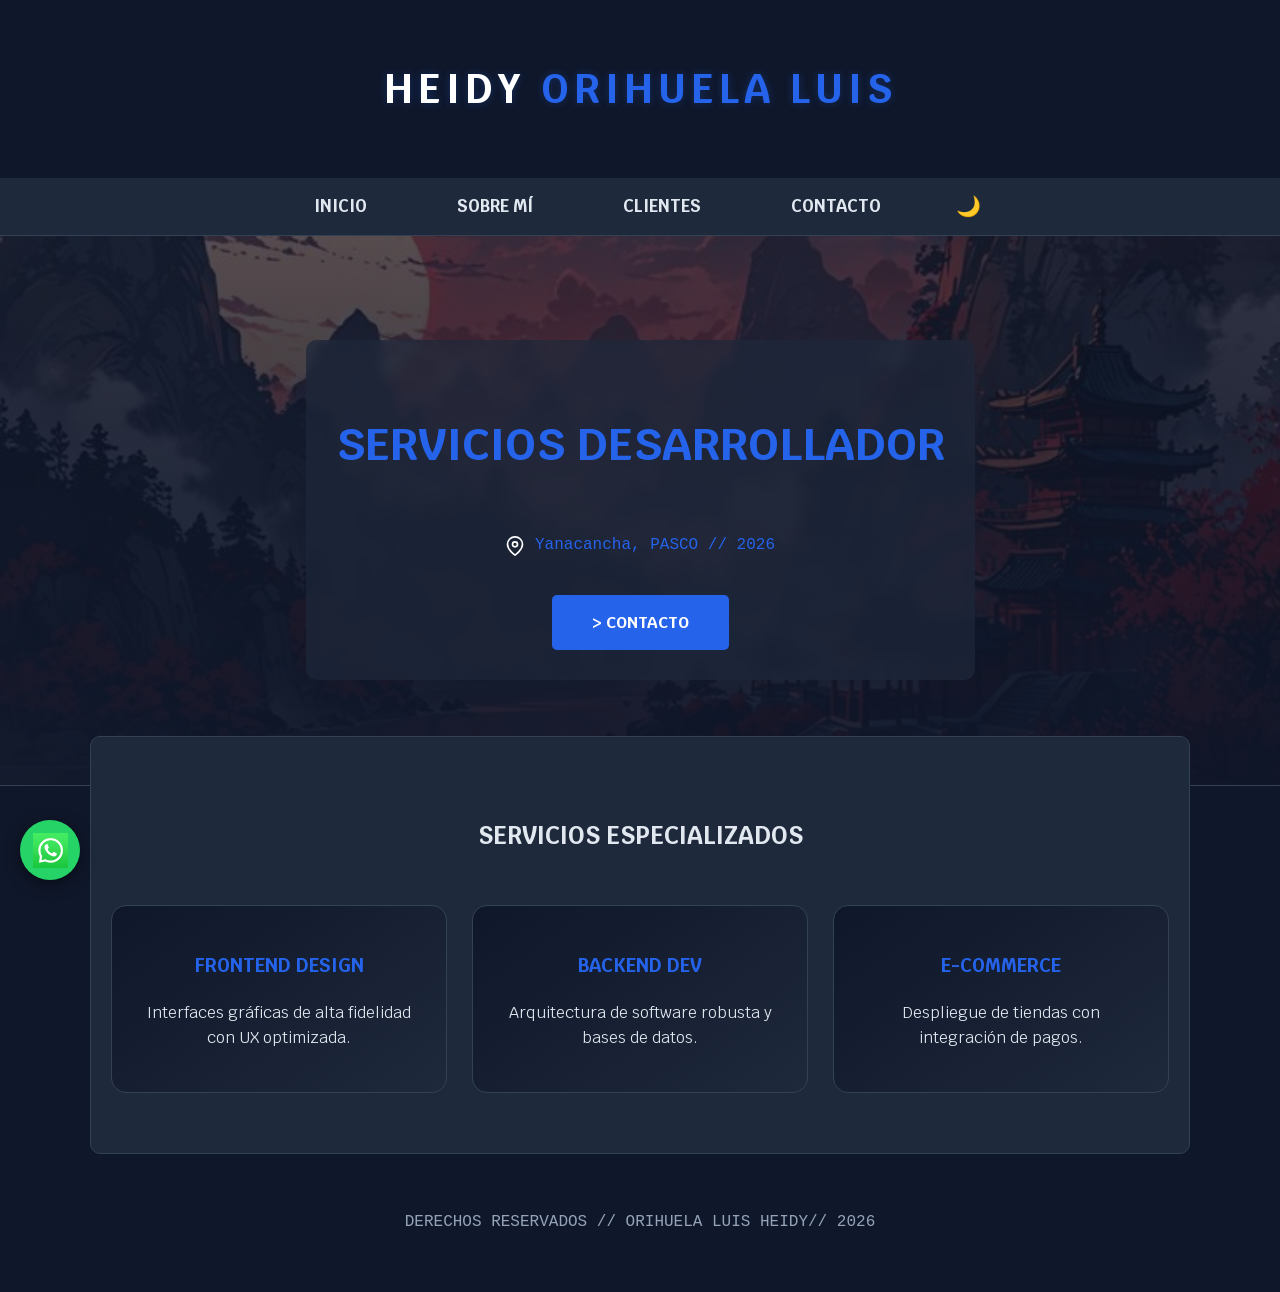
<file: index.html>
<!DOCTYPE html>
<html lang="es">
<head>
    <meta charset="UTF-8">
    <meta name="viewport" content="width=device-width, initial-scale=1.0">
    <title>Dev Portafolio | ORIHUELA LUIS HEIDY</title>
    <link rel="stylesheet" href="css/style.css">
    <link href="https://fonts.googleapis.com/css2?family=Krub:wght@400;700;900&display=swap" rel="stylesheet">

    <style>
    </style>

</head>

<body>

    <header>
        <h1 class="header__titulo">HEIDY <span> ORIHUELA LUIS </span></h1>
    </header>

    <div class="barra-navegacion">
        <nav class="enlaces contenedor">
            <a href="index.html">Inicio</a>
            <a href="sobre-mi.html">Sobre Mí</a>
            <a href="clientes.html">Clientes</a>
            <a href="contactos.html">Contacto</a>
            <button id="btn-theme" class="btn-theme">🌙</button>
        </nav>
    </div>

    <section class="banner-principal">
        <div class="banner__opacidad">

            <h2>SERVICIOS <span>DESARROLLADOR</span></h2>

            <div class="ubicacion-actual">
                <svg xmlns="http://www.w3.org/2000/svg" width="20" height="20" viewBox="0 0 24 24" fill="none" stroke="#FFFFFF" stroke-width="2">
                    <path d="M21 10c0 7-9 13-9 13s-9-6-9-13a9 9 0 0 1 18 0z"></path>
                    <circle cx="12" cy="10" r="3"></circle>
                </svg>
                <p>Yanacancha, PASCO // 2026</p>
            </div>

            <a class="btn-accion" href="contactos.html">> CONTACTO</a>
            <button id="btnTop">Ir Arriba</button>
            <script src="js/script.js"></script>

        </div> 
    </section>

    <main class="contenedor seccion-blanca">
        <h2>SERVICIOS ESPECIALIZADOS</h2>

        <div class="servicios-grid">
            <article class="card-servicio">
                <h3>FRONTEND DESIGN</h3>
                <p>Interfaces gráficas de alta fidelidad con UX optimizada.</p>
            </article>

            <article class="card-servicio">
                <h3>BACKEND DEV</h3>
                <p>Arquitectura de software robusta y bases de datos.</p>
            </article>

            <article class="card-servicio">
                <h3>E-COMMERCE</h3>
                <p>Despliegue de tiendas con integración de pagos.</p>
            </article>
        </div>
    </main>

    <footer class="pie-pagina">
        <p>DERECHOS RESERVADOS // ORIHUELA LUIS HEIDY// 2026</p>
    </footer>
    <a href="https://wa.me/51928614397" class="btn-whatsapp" target="_blank">
    <img src="img/whatsapp.png" alt="WhatsApp"> 
    </a>
    <script src="js/script.js"></script>
</body>
</html>
</file>
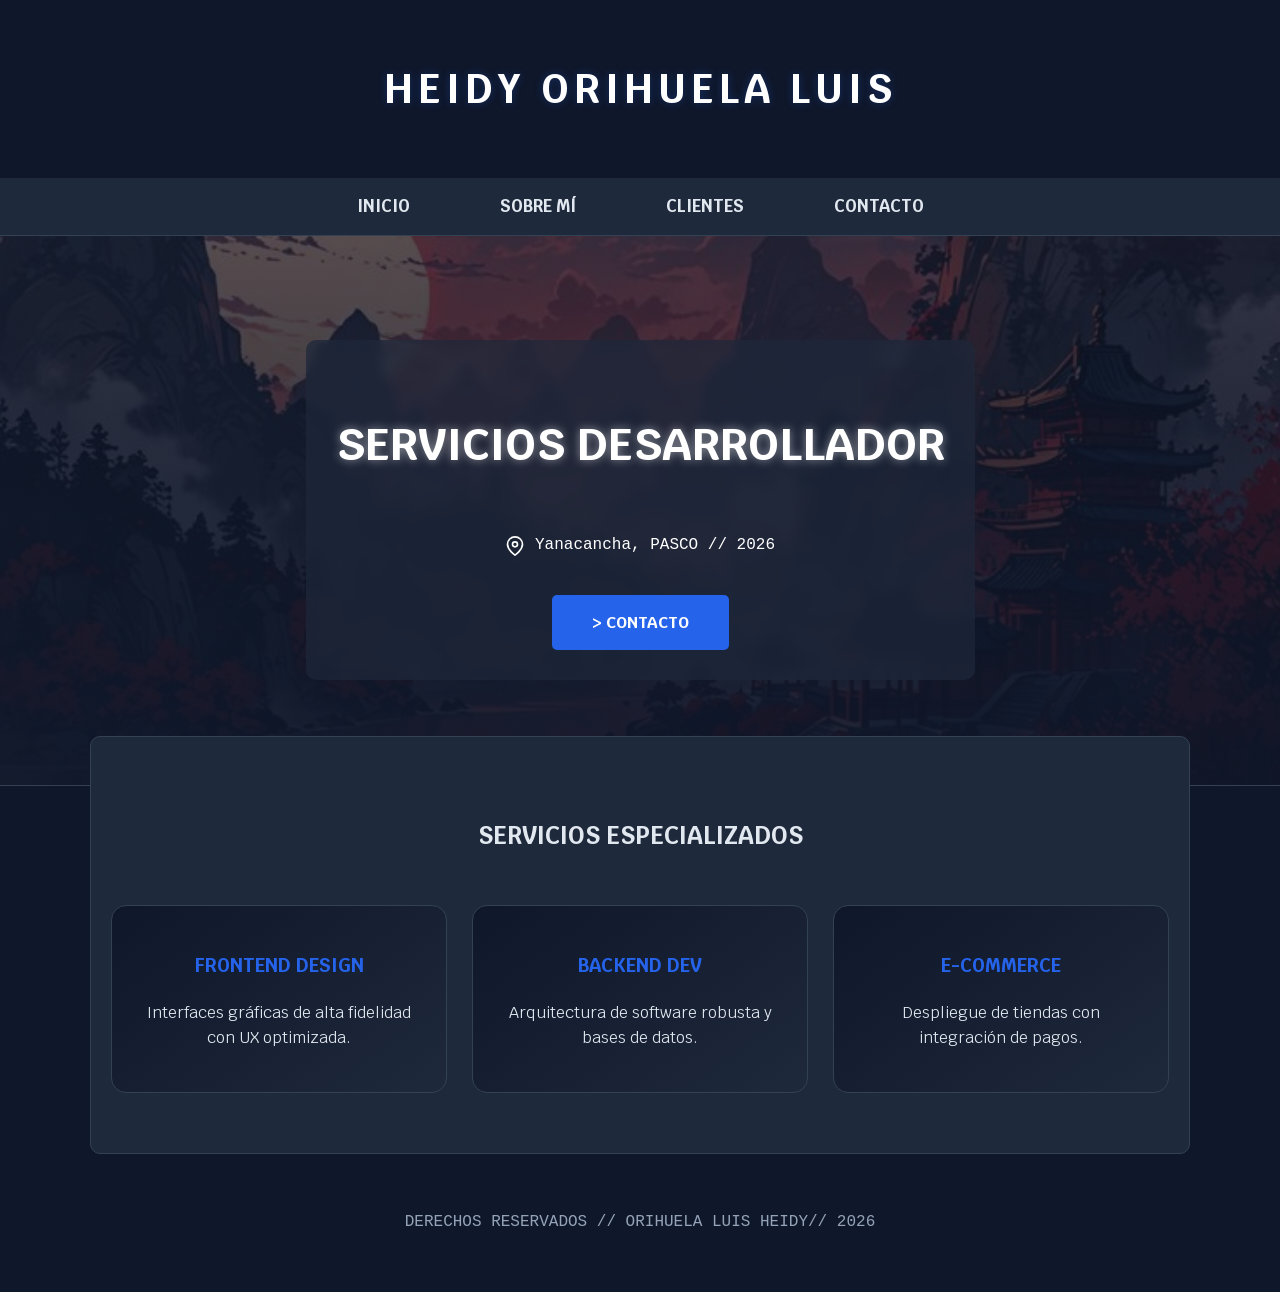
<file: clase_02/index.html>
<!DOCTYPE html>
<html lang="es">
<head>
    <meta charset="UTF-8">
    <meta name="viewport" content="width=device-width, initial-scale=1.0">
    <title>Dev Portafolio | ORIHUELA LUIS HEIDY</title>
    <link rel="stylesheet" href="css/style.css">
    <link href="https://fonts.googleapis.com/css2?family=Krub:wght@400;700;900&display=swap" rel="stylesheet">

    <style>
        /* NOMBRE EN BLANCO */
        .header__titulo {
            color: #FFFFFF;
        }

        .header__titulo span {
            color: #FFFFFF;
        }

        /* SERVICIOS EN BLANCO */
        .banner-principal h2 {
            color: #FFFFFF;
            text-shadow: 0 0 10px rgba(255,255,255,0.5);
        }

        .banner-principal h2 span {
            color: #FFFFFF;
        }

        /* UBICACIÓN EN BLANCO */
        .ubicacion-actual {
            color: #FFFFFF;
        }

        .ubicacion-actual p {
            color: #FFFFFF;
        }
    </style>

</head>

<body>

    <header>
        <h1 class="header__titulo">HEIDY <span> ORIHUELA LUIS </span></h1>
    </header>

    <div class="barra-navegacion">
        <nav class="enlaces contenedor">
            <a href="index.html">Inicio</a>
            <a href="sobre-mi.html">Sobre Mí</a>
            <a href="clientes.html">Clientes</a>
            <a href="contactos.html">Contacto</a>
        </nav>
    </div>

    <section class="banner-principal">
        <div class="banner__opacidad">

            <h2>SERVICIOS <span>DESARROLLADOR</span></h2>

            <div class="ubicacion-actual">
                <svg xmlns="http://www.w3.org/2000/svg" width="20" height="20" viewBox="0 0 24 24" fill="none" stroke="#FFFFFF" stroke-width="2">
                    <path d="M21 10c0 7-9 13-9 13s-9-6-9-13a9 9 0 0 1 18 0z"></path>
                    <circle cx="12" cy="10" r="3"></circle>
                </svg>
                <p>Yanacancha, PASCO // 2026</p>
            </div>

            <a class="btn-accion" href="contactos.html">> CONTACTO</a>
            <button id="btnTop">Ir Arriba</button>
            <script src="js/script.js"></script>

        </div> 
    </section>

    <main class="contenedor seccion-blanca">
        <h2>SERVICIOS ESPECIALIZADOS</h2>

        <div class="servicios-grid">
            <article class="card-servicio">
                <h3>FRONTEND DESIGN</h3>
                <p>Interfaces gráficas de alta fidelidad con UX optimizada.</p>
            </article>

            <article class="card-servicio">
                <h3>BACKEND DEV</h3>
                <p>Arquitectura de software robusta y bases de datos.</p>
            </article>

            <article class="card-servicio">
                <h3>E-COMMERCE</h3>
                <p>Despliegue de tiendas con integración de pagos.</p>
            </article>
        </div>
    </main>

    <footer class="pie-pagina">
        <p>DERECHOS RESERVADOS // ORIHUELA LUIS HEIDY// 2026</p>
    </footer>

</body>
</html>
</file>
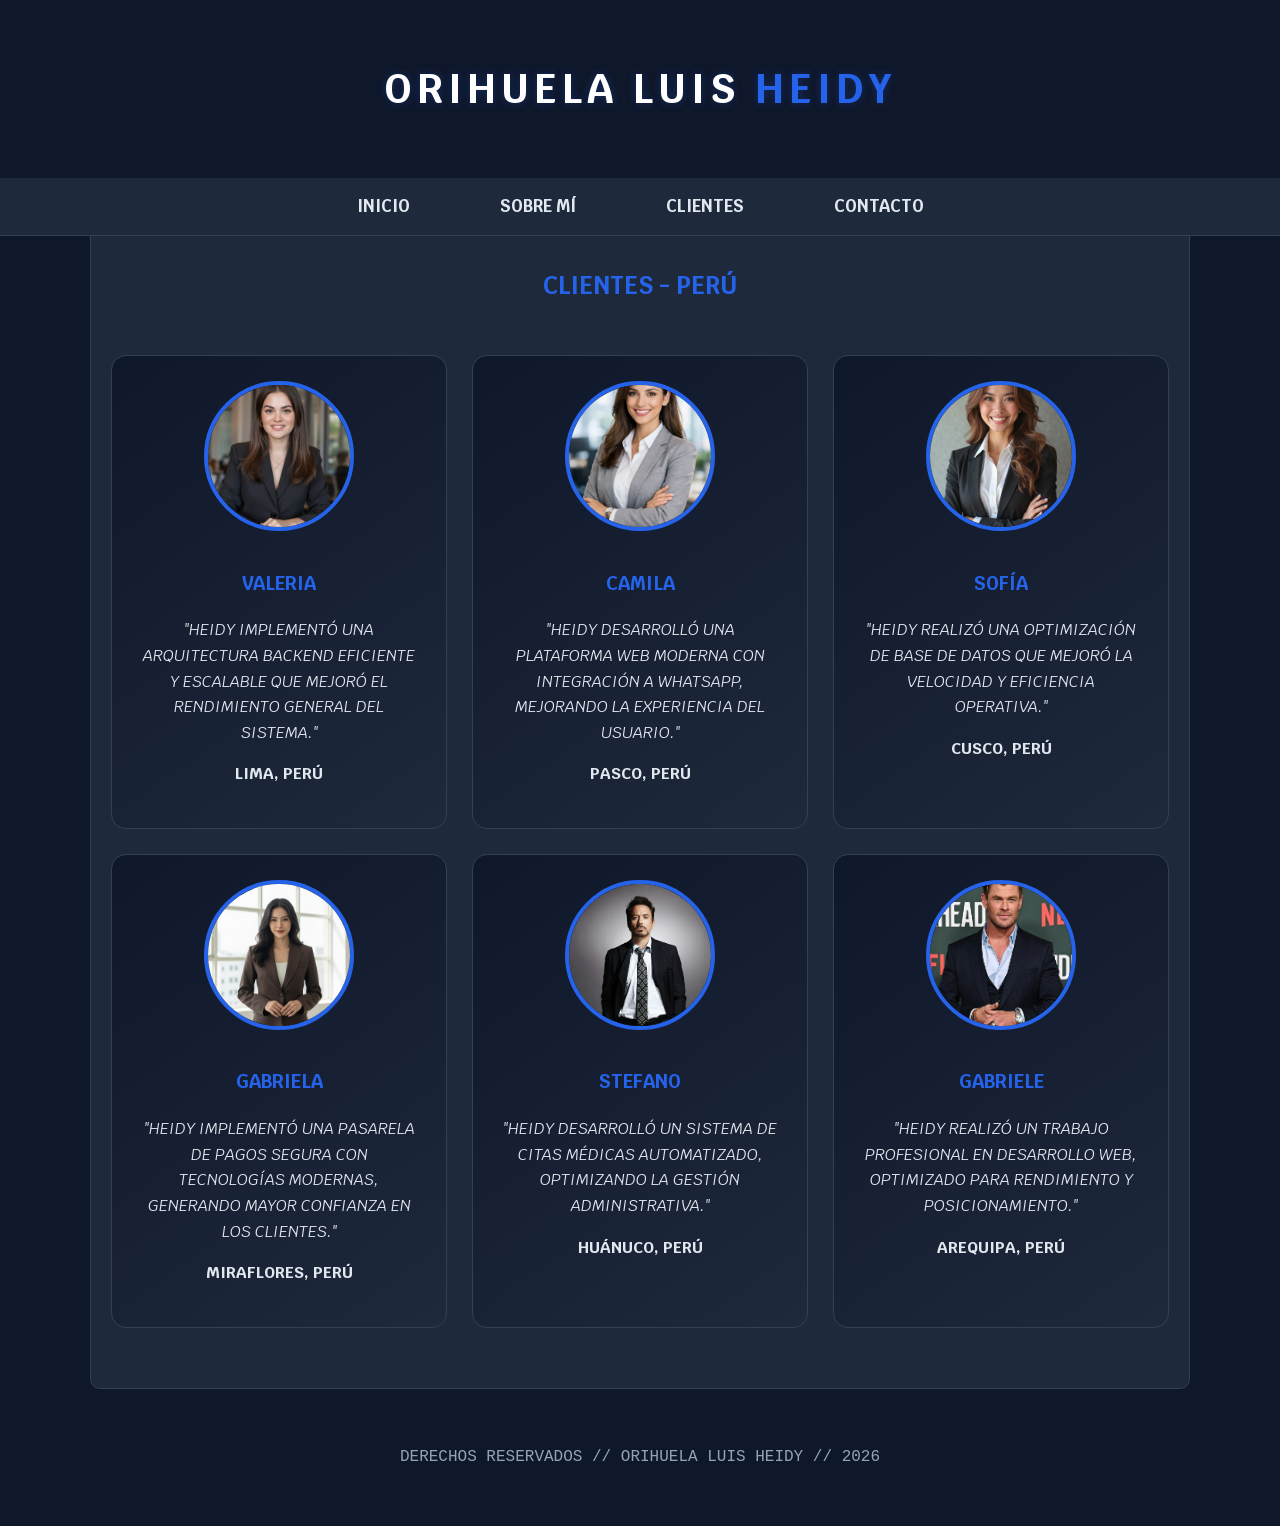
<file: clientes.html>
<!DOCTYPE html>
<html lang="es">
<head>
    <meta charset="UTF-8">
    <meta name="viewport" content="width=device-width, initial-scale=1.0">
    <title>CLIENTES | ORIHUELA LUIS HEIDY</title>
    <link rel="stylesheet" href="css/style.css">
    <link href="https://fonts.googleapis.com/css2?family=Krub:wght@400;700;900&display=swap" rel="stylesheet">
</head>
<body>

    <header>
        <h1 class="header__titulo">ORIHUELA LUIS <span>HEIDY</span></h1>
    </header>

    <div class="barra-navegacion">
        <nav class="enlaces contenedor">
            <a href="index.html">INICIO</a>
            <a href="sobre-mi.html">SOBRE MÍ</a>
            <a href="clientes.html">CLIENTES</a>
            <a href="contactos.html">CONTACTO</a>
        </nav>
    </div>

    <main class="contenedor seccion-blanca">
        <h2 style="text-align: center; color: #2563eb;">CLIENTES - PERÚ</h2>

        <div class="servicios-grid">

            <!-- CLIENTE 1 -->
            <article class="card-servicio" style="text-align: center;">
                <img src="img/cliente1.jpg" alt="Cliente 1"
                style="width: 150px; height: 150px; border-radius: 50%; border: 4px solid #2563eb; object-fit: cover; margin-bottom: 1rem;">
                <h3>VALERIA</h3>
                <p><em>"HEIDY IMPLEMENTÓ UNA ARQUITECTURA BACKEND EFICIENTE Y ESCALABLE QUE MEJORÓ EL RENDIMIENTO GENERAL DEL SISTEMA."</em></p>
                <p><strong>LIMA, PERÚ</strong></p>
            </article>

            <!-- CLIENTE 2 -->
            <article class="card-servicio" style="text-align: center;">
                <img src="img/cliente2.jpg" alt="Cliente 2"
                style="width: 150px; height: 150px; border-radius: 50%; border: 4px solid #2563eb; object-fit: cover; margin-bottom: 1rem;">
                <h3>CAMILA</h3>
                <p><em>"HEIDY DESARROLLÓ UNA PLATAFORMA WEB MODERNA CON INTEGRACIÓN A WHATSAPP, MEJORANDO LA EXPERIENCIA DEL USUARIO."</em></p>
                <p><strong>PASCO, PERÚ</strong></p>
            </article>

            <!-- CLIENTE 3 -->
            <article class="card-servicio" style="text-align: center;">
                <img src="img/cliente3.jpg" alt="Cliente 3"
                style="width: 150px; height: 150px; border-radius: 50%; border: 4px solid #2563eb; object-fit: cover; margin-bottom: 1rem;">
                <h3>SOFÍA</h3>
                <p><em>"HEIDY REALIZÓ UNA OPTIMIZACIÓN DE BASE DE DATOS QUE MEJORÓ LA VELOCIDAD Y EFICIENCIA OPERATIVA."</em></p>
                <p><strong>CUSCO, PERÚ</strong></p>
            </article>

            <!-- CLIENTE 4 -->
            <article class="card-servicio" style="text-align: center;">
                <img src="img/cliente4.jpg" alt="Cliente 4"
                style="width: 150px; height: 150px; border-radius: 50%; border: 4px solid #2563eb; object-fit: cover; margin-bottom: 1rem;">
                <h3>GABRIELA</h3>
                <p><em>"HEIDY IMPLEMENTÓ UNA PASARELA DE PAGOS SEGURA CON TECNOLOGÍAS MODERNAS, GENERANDO MAYOR CONFIANZA EN LOS CLIENTES."</em></p>
                <p><strong>MIRAFLORES, PERÚ</strong></p>
            </article>

            <!-- CLIENTE 5 -->
            <article class="card-servicio" style="text-align: center;">
                <img src="img/cliente5.jpg" alt="Cliente 5"
                style="width: 150px; height: 150px; border-radius: 50%; border: 4px solid #2563eb; object-fit: cover; margin-bottom: 1rem;">
                <h3>STEFANO</h3>
                <p><em>"HEIDY DESARROLLÓ UN SISTEMA DE CITAS MÉDICAS AUTOMATIZADO, OPTIMIZANDO LA GESTIÓN ADMINISTRATIVA."</em></p>
                <p><strong>HUÁNUCO, PERÚ</strong></p>
            </article>

            <!-- CLIENTE 6 -->
            <article class="card-servicio" style="text-align: center;">
                <img src="img/cliente6.jpg" alt="Cliente 6"
                style="width: 150px; height: 150px; border-radius: 50%; border: 4px solid #2563eb; object-fit: cover; margin-bottom: 1rem;">
                <h3>GABRIELE</h3>
                <p><em>"HEIDY REALIZÓ UN TRABAJO PROFESIONAL EN DESARROLLO WEB, OPTIMIZADO PARA RENDIMIENTO Y POSICIONAMIENTO."</em></p>
                <p><strong>AREQUIPA, PERÚ</strong></p>
            </article>

        </div>
    </main>

    <footer class="pie-pagina">
        <p>DERECHOS RESERVADOS // ORIHUELA LUIS HEIDY // 2026</p>
    </footer>

</body>
</html>
</file>
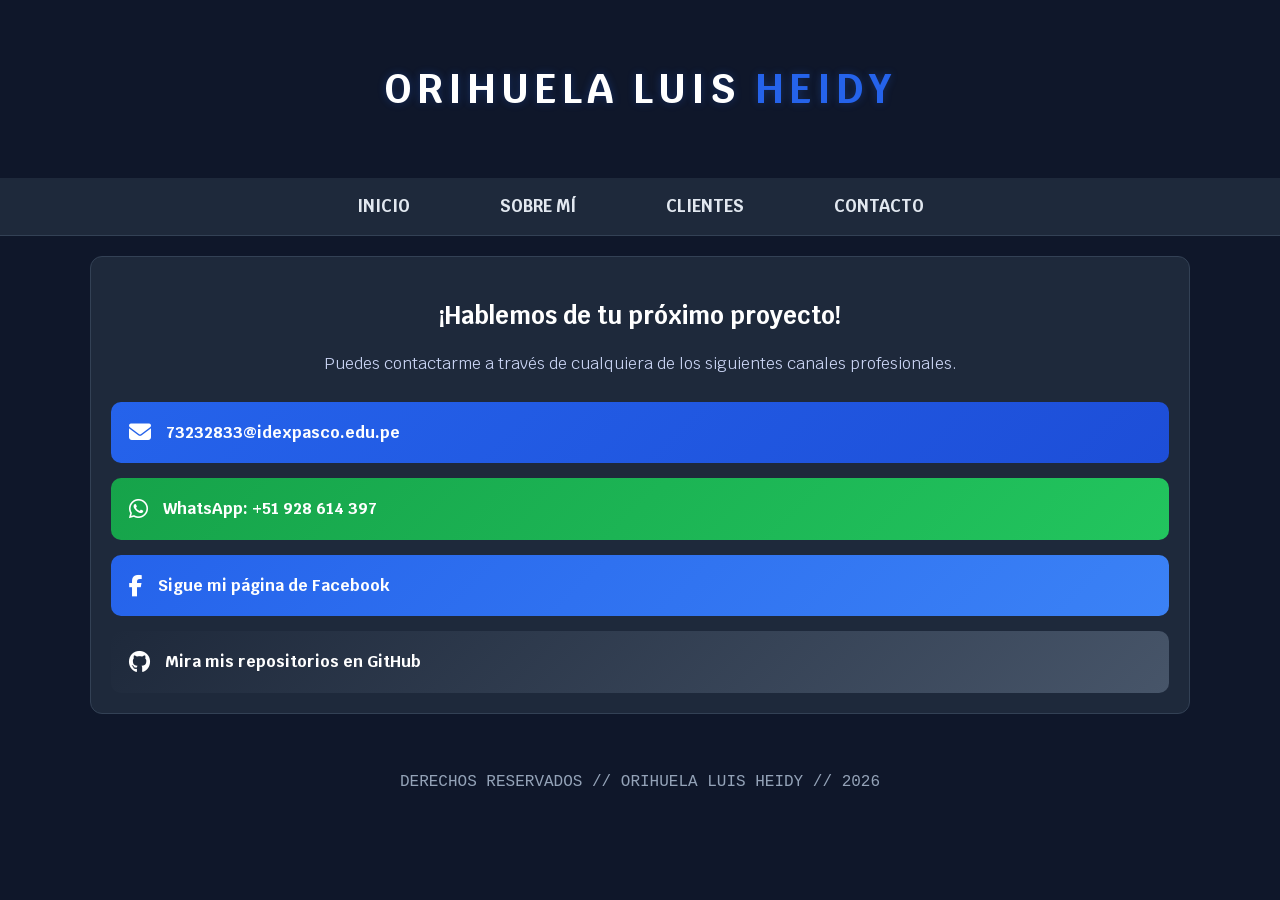
<file: contactos.html>
<!DOCTYPE html>
<html lang="es">
<head>
    <meta charset="UTF-8">
    <meta name="viewport" content="width=device-width, initial-scale=1.0">
    <title>Contacto | ORIHUELA LUIS HEIDY</title>

    <link rel="stylesheet" href="css/style.css">
    <link href="https://fonts.googleapis.com/css2?family=Krub:wght@400;700;900&display=swap" rel="stylesheet">

    <!-- ICONOS -->
    <link rel="stylesheet" href="https://cdnjs.cloudflare.com/ajax/libs/font-awesome/6.5.0/css/all.min.css">

    <style>
        body {
            background: #0f172a;
            font-family: 'Krub', sans-serif;
        }

        .seccion-blanca {
            background: #1e293b;
            border-radius: 12px;
            padding: 2rem;
            margin-top: 2rem;
            text-align: center;
            color: white;
        }

        .seccion-blanca h2 {
            margin-bottom: 10px;
        }

        .seccion-blanca p {
            color: #cbd5f5;
            margin-bottom: 25px;
        }

        /* TARJETAS */
        .contacto-tarjetas {
            display: flex;
            flex-direction: column;
            gap: 15px;
        }

        .card {
            display: flex;
            align-items: center;
            gap: 15px;
            padding: 18px;
            border-radius: 10px;
            color: white;
            text-decoration: none;
            font-weight: bold;
            font-size: 16px;
            transition: 0.3s;
        }

        .card i {
            font-size: 22px;
        }

        .card:hover {
            transform: scale(1.05);
            box-shadow: 0 10px 25px rgba(37, 99, 235, 0.4);
        }

        /* COLORES AJUSTADOS AL TEMA AZUL */
        .email { 
            background: linear-gradient(135deg, #2563eb, #1d4ed8); 
        }

        .whatsapp { 
            background: linear-gradient(135deg, #16a34a, #22c55e); 
        }

        .facebook { 
            background: linear-gradient(135deg, #2563eb, #3b82f6); 
        }

        .github { 
            background: linear-gradient(135deg, #1e293b, #475569); 
        }

    </style>
</head>

<body>

<header>
    <h1 class="header__titulo">ORIHUELA LUIS <span>HEIDY</span></h1>
</header>

<div class="barra-navegacion">
    <nav class="enlaces contenedor">
        <a href="index.html">Inicio</a>
        <a href="sobre-mi.html">Sobre Mí</a>
        <a href="clientes.html">Clientes</a>
        <a href="contactos.html">Contacto</a>
    </nav>
</div>

<main class="contenedor seccion-blanca">

    <h2>¡Hablemos de tu próximo proyecto!</h2>
    <p>Puedes contactarme a través de cualquiera de los siguientes canales profesionales.</p>

    <div class="contacto-tarjetas">

        <a href="mailto:73232833@idexpasco.edu.pe" class="card email">
            <i class="fa-solid fa-envelope"></i>
            73232833@idexpasco.edu.pe
        </a>

        <a href="https://wa.me/51928614397?text=Hola%20HEYDI%20ORIHUELA" target="_blank" class="card whatsapp">
            <i class="fa-brands fa-whatsapp"></i>
            WhatsApp: +51 928 614 397
        </a>

        <a href="#" class="card facebook">
            <i class="fa-brands fa-facebook-f"></i>
            Sigue mi página de Facebook
        </a>

        <a href="#" class="card github">
            <i class="fa-brands fa-github"></i>
            Mira mis repositorios en GitHub
        </a>

    </div>

</main>

<footer class="pie-pagina">
    <p> DERECHOS RESERVADOS // ORIHUELA LUIS HEIDY // 2026</p>
</footer>

</body>
</html>
</file>
<file: css/style.css>
:root {
    --morado-principal: #2563eb;   /* azul profesional */
    --morado-oscuro: #0f172a;      /* fondo oscuro elegante */
    --card: #1e293b;               /* tarjetas */
    --borde: #334155;              /* bordes suaves */
    --texto: #e2e8f0;              /* texto claro */
}

html {
    font-size: 62.5%;
    box-sizing: border-box;
    scroll-behavior: smooth;
}

*, *:before, *:after { box-sizing: inherit; }

body {
    font-size: 1.6rem;
    font-family: 'Krub', sans-serif;
    background-color: var(--morado-oscuro);
    color: var(--texto);
    margin: 0;
    line-height: 1.6;
}

/* CONTENEDOR */
.contenedor {
    max-width: 1100px;
    margin: 0 auto;
    width: 95%;
}

/* HEADER */
.header__titulo {
    text-align: center;
    font-size: 4rem;
    padding: 3rem 0;
    color: white;
    letter-spacing: 0.5rem;
    text-shadow: 0 0 8px rgba(37, 99, 235, 0.3);
}

.header__titulo span { 
    color: var(--morado-principal); 
    font-weight: 900; 
}

/* NAV */
.barra-navegacion {
    background-color: #1e293b;
    border-bottom: 1px solid var(--borde);
    position: sticky;
    top: 0;
    z-index: 100;
}

.enlaces { 
    display: flex; 
    flex-direction: column; 
}

@media (min-width: 768px) {
    .enlaces { 
        flex-direction: row; 
        justify-content: center; 
        gap: 4rem; 
    }
}

.enlaces a {
    color: var(--texto);
    text-decoration: none;
    font-size: 1.7rem;
    padding: 1.5rem 2.5rem;
    font-weight: 700;
    text-transform: uppercase;
    transition: all 0.3s;
}

.enlaces a:hover { 
    background-color: var(--morado-principal); 
    color: white; 
    border-radius: 5px;
}

/* --- PEGA AQUÍ EL NUEVO CÓDIGO --- */
.btn-theme {
    background: none;
    border: none;
    font-size: 2rem;
    cursor: pointer;
    padding: 1rem;
    transition: transform 0.3s ease;
    display: flex; /* Añade esto para alinearlo mejor en el menú */
    align-items: center;
}

.btn-theme:hover {
    transform: scale(1.2);
}

/* Estilo para cuando se active el modo claro */
body.light-mode {
    background-color: #f0f2f5;
    color: #1a1a1a;
}

/* Para que las letras del título y secciones también cambien en modo claro */
body.light-mode .header__titulo, 
body.light-mode .seccion-blanca h2,
body.light-mode .enlaces a {
    color: #1a1a1a;
}

/* BANNER */
.banner-principal {
    background-image: 
        linear-gradient(to bottom, rgba(15, 23, 42, 0.7), rgba(15, 23, 42, 0.95)), 
        url('../img/Fondo.png'); 
    background-size: cover;
    background-position: center;
    background-repeat: no-repeat;
    height: 550px;
    display: flex;
    justify-content: center;
    align-items: center;
    border-bottom: 1px solid var(--borde);
}

.banner__opacidad {
    display: flex;
    flex-direction: column;
    align-items: center;
    background-color: rgba(30, 41, 59, 0.7);
    padding: 3rem;
    border-radius: 10px;
    backdrop-filter: blur(6px);
}

.banner__opacidad h2 {
    font-size: 4.5rem;
    color: var(--morado-principal);
    text-transform: uppercase;
}

/* UBICACIÓN */
.ubicacion-actual {
    display: flex;
    align-items: center;
    gap: 1rem;
    margin-bottom: 2rem;
    font-family: 'Courier New', monospace;
    color: var(--morado-principal);
}

/* BOTÓN */
.btn-accion {
    background-color: var(--morado-principal);
    color: white;
    padding: 1.5rem 4rem;
    font-weight: 900;
    text-decoration: none;
    border-radius: 5px;
    transition: all 0.3s ease;
}

.btn-accion:hover {
    background-color: #1d4ed8;
}

/* SECCIÓN */
.seccion-blanca {
    background-color: var(--card);
    padding: 6rem 2rem;
    margin-top: -5rem;
    border: 1px solid var(--borde);
    border-radius: 10px;
}

.seccion-blanca h2 { 
    text-align: center; 
    margin-bottom: 5rem; 
}

/* TARJETAS SERVICIO */
.card-servicio {
    background-color: #0f172a;
    padding: 3rem;
    border: 1px solid var(--borde);
    text-align: center;
    border-radius: 10px;
    transition: box-shadow 0.3s;
}

.card-servicio:hover {
    box-shadow: 0 5px 20px rgba(37, 99, 235, 0.2);
}

.card-servicio h3 { 
    color: var(--morado-principal); 
    margin-top: 2rem; 
}

/* ICONO */
.circulo-icono {
    background-color: var(--morado-principal);
    width: 75px;
    height: 75px;
    margin: 0 auto;
    display: flex;
    align-items: center;
    justify-content: center;
    transform: rotate(45deg);
    border-radius: 10px;
}

.circulo-icono svg { 
    transform: rotate(-45deg); 
    width: 3.5rem; 
    height: 3.5rem; 
}

/* FORMULARIO */
.form-estilo {
    background-color: #0f172a;
    padding: 4rem;
    border: 1px solid var(--borde);
    max-width: 750px;
    margin: 5rem auto;
    border-radius: 10px;
}

.form-estilo legend { 
    color: var(--morado-principal); 
    font-weight: bold; 
    text-transform: uppercase; 
}

.input-form {
    width: 100%;
    padding: 1.5rem;
    background-color: #1e293b;
    border: 1px solid var(--borde);
    color: white;
    margin-top: 1rem;
    border-radius: 5px;
}

/* FOTO */
.foto-circular {
    width: 150px;
    height: 150px;
    border-radius: 50%;
    border: 4px solid var(--morado-principal);
    object-fit: cover;
}

/* DATOS */
.datos-personales {
    background: #1e293b;
    padding: 1.5rem;
    border-radius: 10px;
    margin: 2rem 0;
    font-family: 'Courier New', monospace;
}

/* PROYECTOS */
.proyectos-grid {
    display: grid;
    grid-template-columns: repeat(auto-fit, minmax(250px, 1fr));
    gap: 2rem;
    margin-top: 3rem;
}

.card-proyecto {
    background: linear-gradient(135deg, #0f172a, #1e293b);
    padding: 2.5rem;
    border-radius: 15px;
    text-align: center;
    border: 1px solid var(--borde);
    transition: all 0.4s ease;
    position: relative;
    overflow: hidden;
}

.card-proyecto:hover {
    transform: translateY(-10px) scale(1.03);
    box-shadow: 0 15px 40px rgba(37, 99, 235, 0.4);
}

.card-proyecto h3 {
    color: var(--morado-principal);
}

/* FOOTER */
.pie-pagina {
    text-align: center;
    padding: 4rem;
    color: #94a3b8;
    font-family: 'Courier New', monospace;
}

/* GRID SERVICIOS */
.servicios-grid{
    display: grid;
    grid-template-columns: repeat(auto-fit, minmax(260px, 1fr));
    gap: 2.5rem;
}

/* EFECTOS TARJETAS */
.card-servicio{
    background: linear-gradient(145deg, #0f172a, #1e293b);
    padding: 2.5rem;
    border-radius: 15px;
    border: 1px solid var(--borde);
    text-align: center;
    transition: all 0.4s ease;
    position: relative;
    overflow: hidden;
}

.card-servicio:hover{
    transform: translateY(-10px);
    box-shadow: 0 15px 40px rgba(37, 99, 235, 0.4);
}
.btn-whatsapp {
    position: fixed;
    bottom: 20px;
    left: 20px; /* Lo ponemos a la izquierda para que no choque con el botón de subir */
    background-color: #25d366; /* Color original de WhatsApp */
    border-radius: 50%;
    width: 60px;
    height: 60px;
    display: flex;
    justify-content: center;
    align-items: center;
    box-shadow: 0 4px 15px rgba(0, 0, 0, 0.5);
    z-index: 1000;
    transition: all 0.3s ease;
}

.btn-whatsapp:hover {
    transform: scale(1.1) translateY(-5px);
    box-shadow: 0 8px 20px rgba(37, 211, 102, 0.4);
}

.btn-whatsapp img {
    width: 35px;
    height: 35px;
}

/* Ajuste para móviles */
@media (max-width: 768px) {
    .btn-whatsapp {
        width: 50px;
        height: 50px;
        bottom: 15px;
        left: 15px;
    }
    .btn-whatsapp img {
        width: 25px;
        height: 25px;
    }
}

/* Esto obliga a cambiar los colores cuando el modo claro esté activo */
body.light-mode {
    background-color: #f0f2f5 !important;
    color: #1a1a1a !important;
}

body.light-mode .header__titulo, 
body.light-mode .header__titulo span,
body.light-mode .seccion-blanca h2,
body.light-mode .enlaces a {
    color: #1a1a1a !important;
}

body.light-mode .banner__opacidad {
    background-color: rgba(255, 255, 255, 0.8) !important;
}
</file>
<file: clase_02/css/style.css>
:root {
    --morado-principal: #2563eb;   /* azul profesional */
    --morado-oscuro: #0f172a;      /* fondo oscuro elegante */
    --card: #1e293b;               /* tarjetas */
    --borde: #334155;              /* bordes suaves */
    --texto: #e2e8f0;              /* texto claro */
}

html {
    font-size: 62.5%;
    box-sizing: border-box;
    scroll-behavior: smooth;
}

*, *:before, *:after { box-sizing: inherit; }

body {
    font-size: 1.6rem;
    font-family: 'Krub', sans-serif;
    background-color: var(--morado-oscuro);
    color: var(--texto);
    margin: 0;
    line-height: 1.6;
}

/* CONTENEDOR */
.contenedor {
    max-width: 1100px;
    margin: 0 auto;
    width: 95%;
}

/* HEADER */
.header__titulo {
    text-align: center;
    font-size: 4rem;
    padding: 3rem 0;
    color: white;
    letter-spacing: 0.5rem;
    text-shadow: 0 0 8px rgba(37, 99, 235, 0.3);
}

.header__titulo span { 
    color: var(--morado-principal); 
    font-weight: 900; 
}

/* NAV */
.barra-navegacion {
    background-color: #1e293b;
    border-bottom: 1px solid var(--borde);
    position: sticky;
    top: 0;
    z-index: 100;
}

.enlaces { 
    display: flex; 
    flex-direction: column; 
}

@media (min-width: 768px) {
    .enlaces { 
        flex-direction: row; 
        justify-content: center; 
        gap: 4rem; 
    }
}

.enlaces a {
    color: var(--texto);
    text-decoration: none;
    font-size: 1.7rem;
    padding: 1.5rem 2.5rem;
    font-weight: 700;
    text-transform: uppercase;
    transition: all 0.3s;
}

.enlaces a:hover { 
    background-color: var(--morado-principal); 
    color: white; 
    border-radius: 5px;
}

/* BANNER */
.banner-principal {
    background-image: 
        linear-gradient(to bottom, rgba(15, 23, 42, 0.7), rgba(15, 23, 42, 0.95)), 
        url('../img/Fondo.png'); 
    background-size: cover;
    background-position: center;
    background-repeat: no-repeat;
    height: 550px;
    display: flex;
    justify-content: center;
    align-items: center;
    border-bottom: 1px solid var(--borde);
}

.banner__opacidad {
    display: flex;
    flex-direction: column;
    align-items: center;
    background-color: rgba(30, 41, 59, 0.7);
    padding: 3rem;
    border-radius: 10px;
    backdrop-filter: blur(6px);
}

.banner__opacidad h2 {
    font-size: 4.5rem;
    color: var(--morado-principal);
    text-transform: uppercase;
}

/* UBICACIÓN */
.ubicacion-actual {
    display: flex;
    align-items: center;
    gap: 1rem;
    margin-bottom: 2rem;
    font-family: 'Courier New', monospace;
    color: var(--morado-principal);
}

/* BOTÓN */
.btn-accion {
    background-color: var(--morado-principal);
    color: white;
    padding: 1.5rem 4rem;
    font-weight: 900;
    text-decoration: none;
    border-radius: 5px;
    transition: all 0.3s ease;
}

.btn-accion:hover {
    background-color: #1d4ed8;
}

/* SECCIÓN */
.seccion-blanca {
    background-color: var(--card);
    padding: 6rem 2rem;
    margin-top: -5rem;
    border: 1px solid var(--borde);
    border-radius: 10px;
}

.seccion-blanca h2 { 
    text-align: center; 
    margin-bottom: 5rem; 
}

/* TARJETAS SERVICIO */
.card-servicio {
    background-color: #0f172a;
    padding: 3rem;
    border: 1px solid var(--borde);
    text-align: center;
    border-radius: 10px;
    transition: box-shadow 0.3s;
}

.card-servicio:hover {
    box-shadow: 0 5px 20px rgba(37, 99, 235, 0.2);
}

.card-servicio h3 { 
    color: var(--morado-principal); 
    margin-top: 2rem; 
}

/* ICONO */
.circulo-icono {
    background-color: var(--morado-principal);
    width: 75px;
    height: 75px;
    margin: 0 auto;
    display: flex;
    align-items: center;
    justify-content: center;
    transform: rotate(45deg);
    border-radius: 10px;
}

.circulo-icono svg { 
    transform: rotate(-45deg); 
    width: 3.5rem; 
    height: 3.5rem; 
}

/* FORMULARIO */
.form-estilo {
    background-color: #0f172a;
    padding: 4rem;
    border: 1px solid var(--borde);
    max-width: 750px;
    margin: 5rem auto;
    border-radius: 10px;
}

.form-estilo legend { 
    color: var(--morado-principal); 
    font-weight: bold; 
    text-transform: uppercase; 
}

.input-form {
    width: 100%;
    padding: 1.5rem;
    background-color: #1e293b;
    border: 1px solid var(--borde);
    color: white;
    margin-top: 1rem;
    border-radius: 5px;
}

/* FOTO */
.foto-circular {
    width: 150px;
    height: 150px;
    border-radius: 50%;
    border: 4px solid var(--morado-principal);
    object-fit: cover;
}

/* DATOS */
.datos-personales {
    background: #1e293b;
    padding: 1.5rem;
    border-radius: 10px;
    margin: 2rem 0;
    font-family: 'Courier New', monospace;
}

/* PROYECTOS */
.proyectos-grid {
    display: grid;
    grid-template-columns: repeat(auto-fit, minmax(250px, 1fr));
    gap: 2rem;
    margin-top: 3rem;
}

.card-proyecto {
    background: linear-gradient(135deg, #0f172a, #1e293b);
    padding: 2.5rem;
    border-radius: 15px;
    text-align: center;
    border: 1px solid var(--borde);
    transition: all 0.4s ease;
    position: relative;
    overflow: hidden;
}

.card-proyecto:hover {
    transform: translateY(-10px) scale(1.03);
    box-shadow: 0 15px 40px rgba(37, 99, 235, 0.4);
}

.card-proyecto h3 {
    color: var(--morado-principal);
}

/* FOOTER */
.pie-pagina {
    text-align: center;
    padding: 4rem;
    color: #94a3b8;
    font-family: 'Courier New', monospace;
}

/* GRID SERVICIOS */
.servicios-grid{
    display: grid;
    grid-template-columns: repeat(auto-fit, minmax(260px, 1fr));
    gap: 2.5rem;
}

/* EFECTOS TARJETAS */
.card-servicio{
    background: linear-gradient(145deg, #0f172a, #1e293b);
    padding: 2.5rem;
    border-radius: 15px;
    border: 1px solid var(--borde);
    text-align: center;
    transition: all 0.4s ease;
    position: relative;
    overflow: hidden;
}

.card-servicio:hover{
    transform: translateY(-10px);
    box-shadow: 0 15px 40px rgba(37, 99, 235, 0.4);
}
</file>
